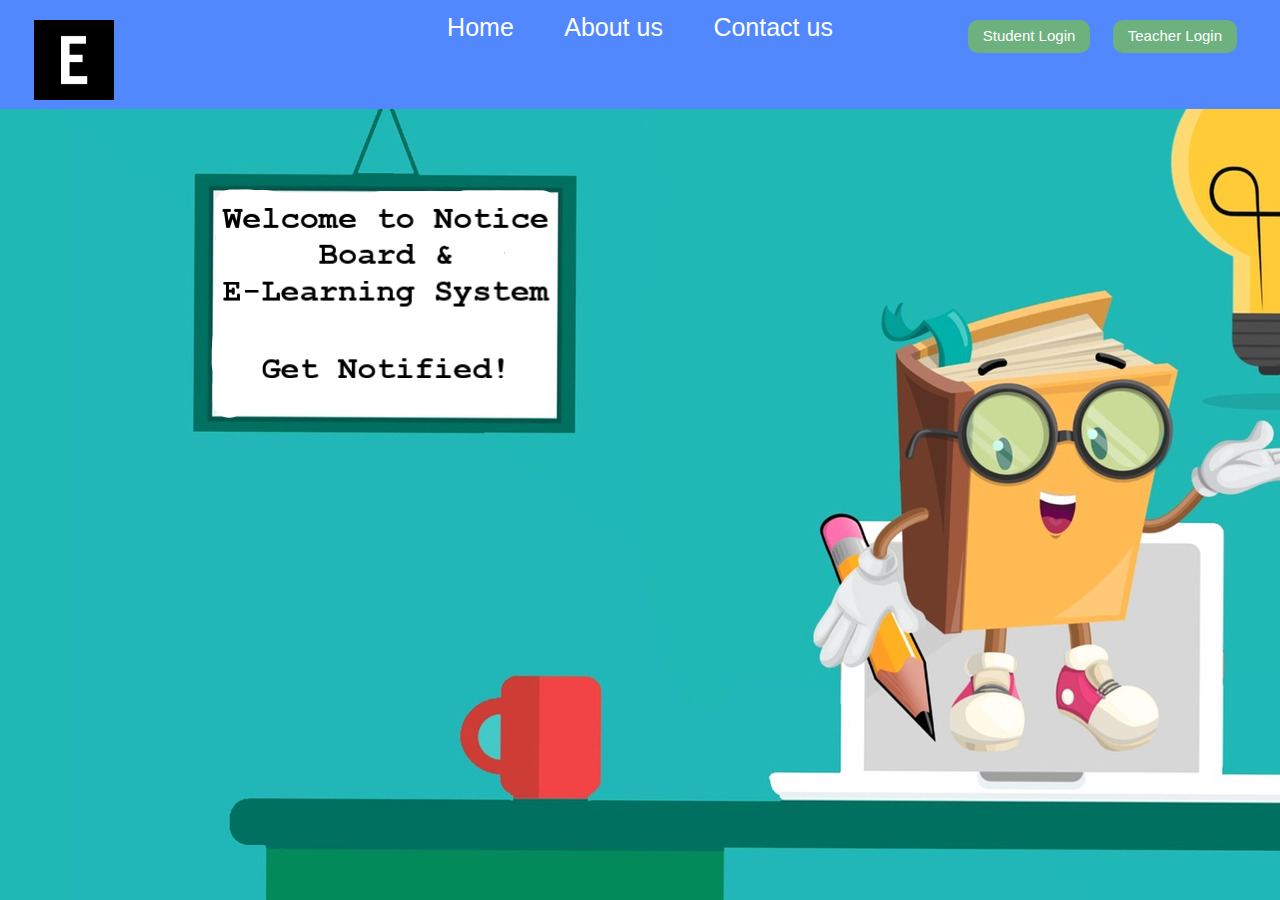
<file: index.html>
<!DOCTYPE html>
<html lang="en">

<head>
    <meta charset="UTF-8">
    <meta name="viewport" content="width=device-width, initial-scale=1.0">
    <title>Home page</title>
    <link rel="stylesheet" href="https://cdn.jsdelivr.net/npm/bootstrap@4.0.0/dist/css/bootstrap.min.css"
        integrity="sha384-Gn5384xqQ1aoWXA+058RXPxPg6fy4IWvTNh0E263XmFcJlSAwiGgFAW/dAiS6JXm" crossorigin="anonymous">
    <link rel="stylesheet" href="css/style.css">
    <style>
        body {
            background: url('img/bg.png');
        }
    </style>
</head>

<body>
    <header class="header" class="navbar navbar-dark bg-primary">
        <!-- This is for logo -->
        <div class="left">
            <img src="img/1.png" alt="">
            <!-- <div>E Learning System</div> -->
        </div>
        <!-- This is for navbar -->
        <div class="mid">
            <ul class="navbar">
                <li><a href="index.html">Home</a></li>
                <li><a href="about.html">About us</a></li>
                <li><a href="contact_us.html">Contact us</a></li>
            </ul>
        </div>
        <!-- This is for buttons -->
        <div class="right">
            <a href="student/student_login.php"><button class="btn">Student Login</button></a>
            <a href="teacher/teacher_login.php"><button class="btn">Teacher Login</button></a>
        </div>
    </header>

</body>

</html>
</file>
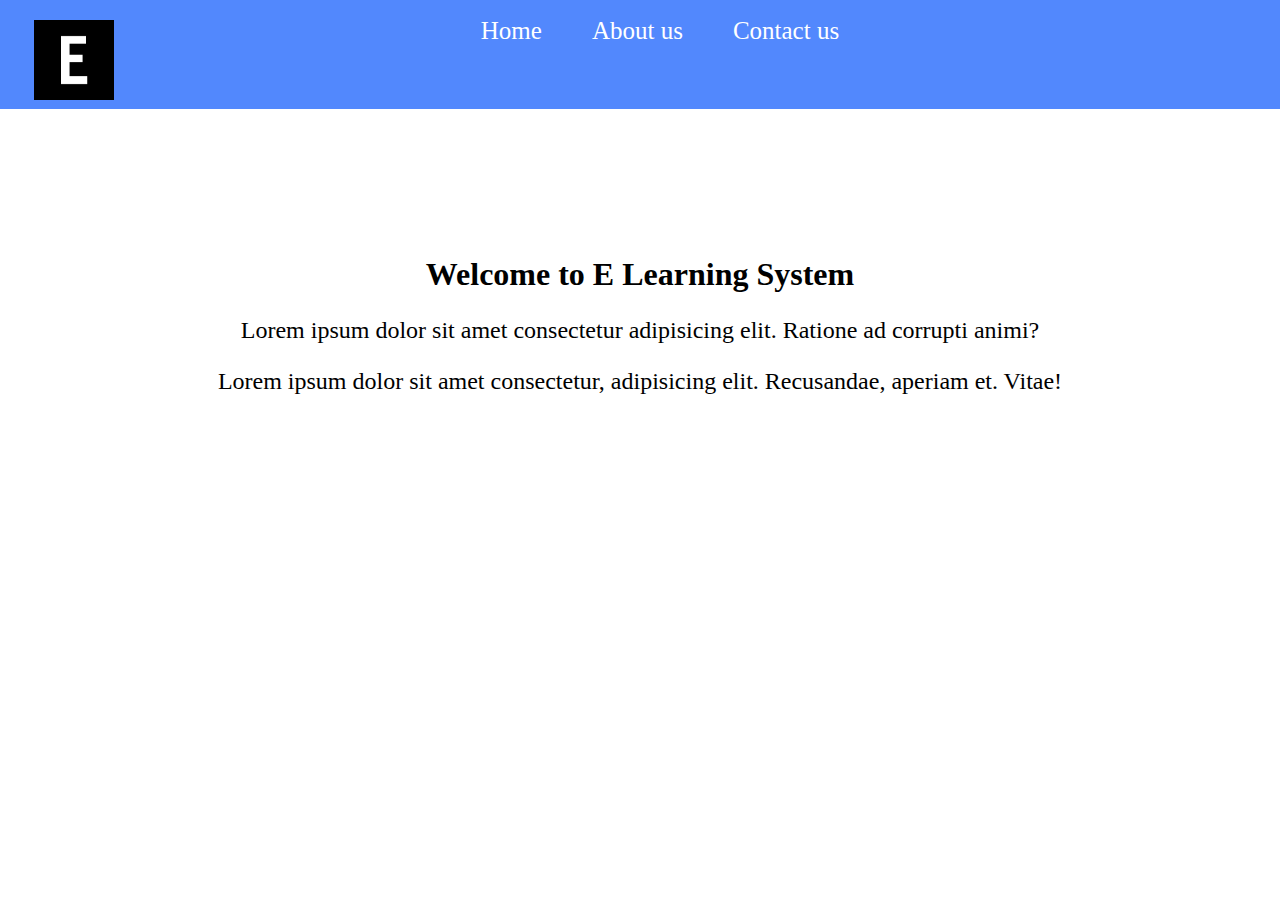
<file: about.html>
<!DOCTYPE html>
<html lang="en">
<head>
    <meta charset="UTF-8">
    <meta name="viewport" content="width=device-width, initial-scale=1.0">
    <title>Home page</title>
    <link rel="stylesheet" href="css/style.css"> 
</head>
<body style="backgound-color:blue">
    <header class="header" class="navbar navbar-dark bg-primary" >
        <!-- This is for logo -->
        <div class="left">
         <img src="img/1.png" alt="">
         <!-- <div>E Learning System</div> -->
        </div>
        <!-- This is for navbar -->
        <div class="mid">
         <ul class="navbar">
             <li><a href="index.html">Home</a></li>
             <li><a href="about.html">About us</a></li>
             <li><a href="index.html">Contact us</a></li>
         </ul>
        </div>
        <!-- This is for buttons -->
        <!-- <div class="right">
         <a href="student_login.html"><button class="btn">Student Login</button></a>
         <a href="teacher_login.html"><button class="btn">Teacher Login</button></a>
        </div> -->
    </header>  
    <section id="home">
        <br><br><br><br><br><br><br>
        <h1 class="h-primary">Welcome to E Learning System</h1>
         <p>Lorem ipsum dolor sit amet consectetur adipisicing elit. Ratione ad corrupti animi?</p>
         <p>Lorem ipsum dolor sit amet consectetur, adipisicing elit. Recusandae, aperiam et. Vitae!</p>
        
    </section>
    
</body>
</html>
</file>
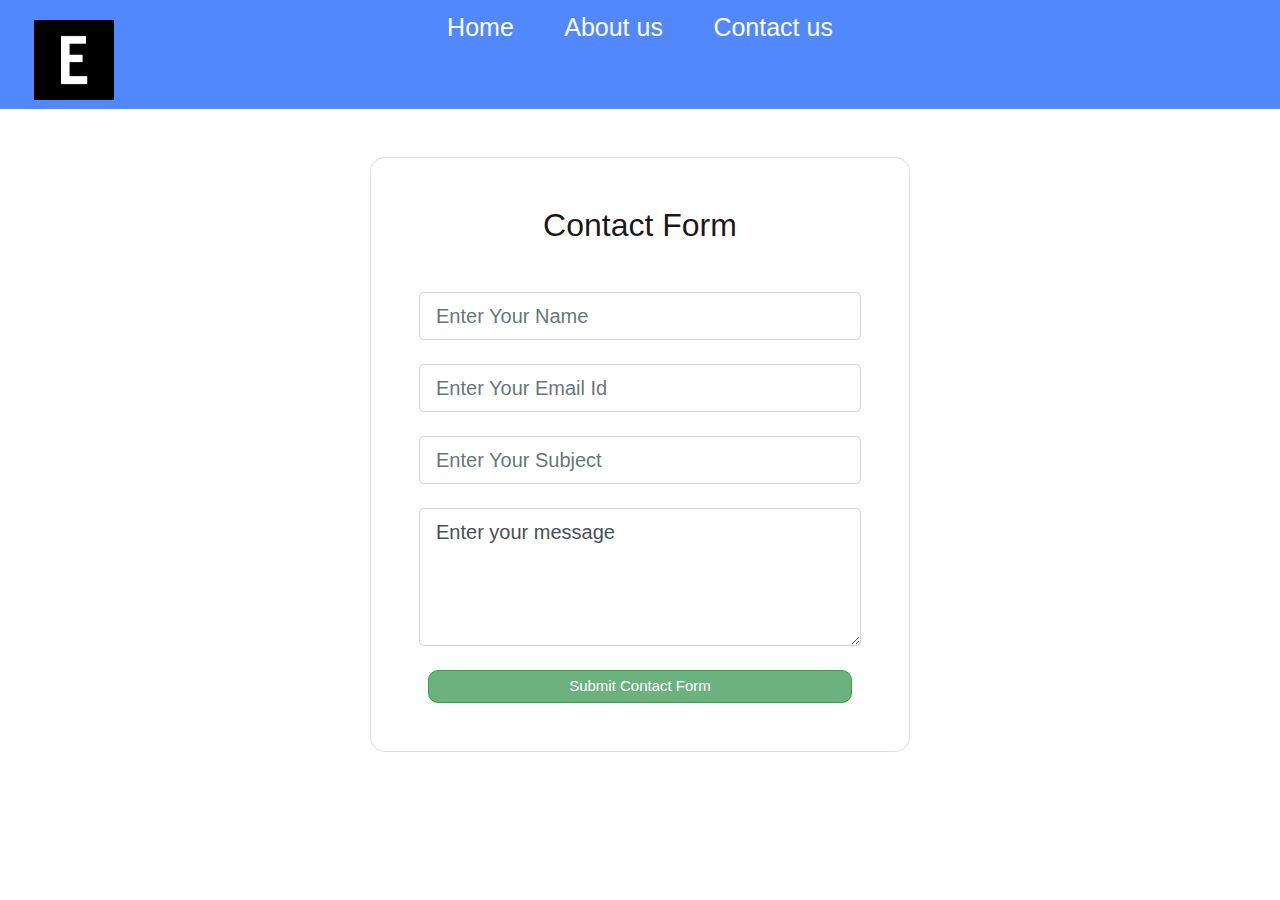
<file: contact_us.html>
<!DOCTYPE html>
<html lang="en">
<head>
    <meta charset="UTF-8">
    <meta name="viewport" content="width=device-width, initial-scale=1.0">
    <title>Home page</title>
    <link rel="stylesheet" href="https://cdn.jsdelivr.net/npm/bootstrap@4.0.0/dist/css/bootstrap.min.css"
        integrity="sha384-Gn5384xqQ1aoWXA+058RXPxPg6fy4IWvTNh0E263XmFcJlSAwiGgFAW/dAiS6JXm" crossorigin="anonymous">
    <link rel="stylesheet" href="css/style.css"> 
</head>
<body >
    <header class="header" class="navbar navbar-dark bg-primary" >
        <!-- This is for logo -->
        <div class="left">
         <img src="img/1.png" alt="">
         <!-- <div>E Learning System</div> -->
        </div>
        <!-- This is for navbar -->
        <div class="mid">
         <ul class="navbar">
             <li><a href="index.html">Home</a></li>
             <li><a href="about.html">About us</a></li>
             <li><a href="index.html">Contact us</a></li>
         </ul>
        </div>
       
        </div> 
    </header>  
    <br><br>
    <Section>
        <div class="mask d-flex align-items-center h-100 gradient-custom-3">
            <div class="container h-100">
                <div class="row d-flex justify-content-center align-items-center h-100">
                    <div class="col-12 col-md-9 col-lg-7 col-xl-6">
                        <div class="card" style="border-radius: 15px;">
                            <div class="card-body p-5">
                                <h2 class="text-center mb-5">Contact Form</h2>

                                <form>

                                    <div class="form-outline mb-4">
                                        <input type="text" name="name" id="name" placeholder="Enter Your Name"
                                            class="form-control form-control-lg" />
                                        <!-- <label class="form-label" for="form3Example1cg">Your Name</label> -->
                                    </div>

                                    <div class="form-outline mb-4">
                                        <input type="email" name="email" id="email" placeholder="Enter Your Email Id"
                                            class="form-control form-control-lg" />
                                        <!-- <label class="form-label" for="form3Example3cg">Your Email</label> -->
                                    </div>

                                    <div class="form-outline mb-4">
                                        <input type="text" name="subject" id="subject" placeholder="Enter Your Subject"
                                            class="form-control form-control-lg" />
                                        <!-- <label class="form-label" for="form3Example1cg">Your Name</label> -->
                                    </div>

                                    <div class="form-outline mb-4">
                                        <textarea id="message" name="message" rows="4" cols="50" placeholder="Enter Your Message" class="form-control form-control-lg" >Enter your message</textarea>
                                        <!-- <label class="form-label" for="form3Example1cg">Your Name</label> -->
                                    </div>

                                    <div class="d-flex justify-content-center">
                                        <button type="button" class="btn btn-success btn-block btn-lg gradient-custom-4 text-body">Submit Contact Form</button>
                                    </div>

                                </form>

                            </div>
                        </div>
                    </div>
                </div>
            </div>
        </div>
    </Section>
    
</body>
</html>
</file>
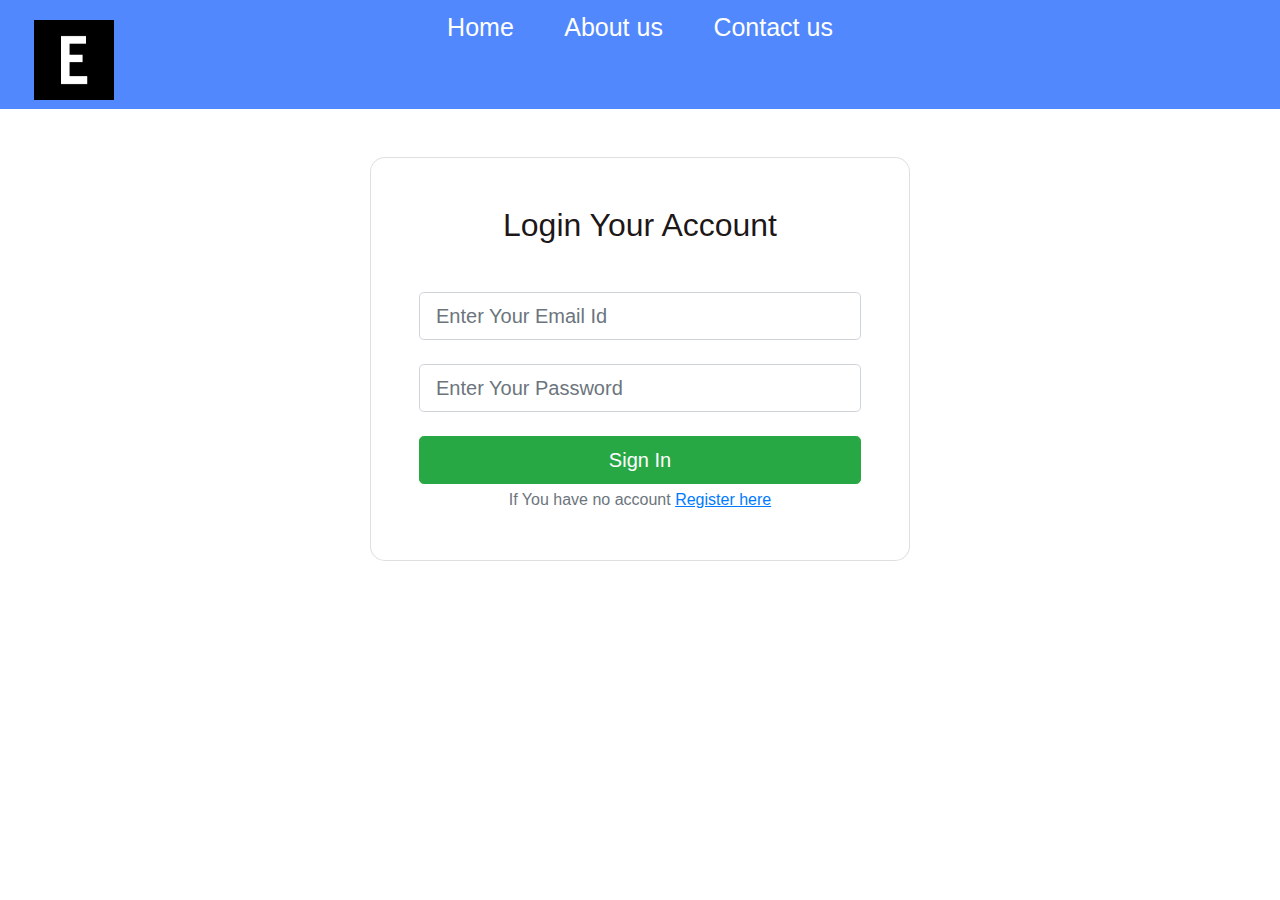
<file: student/student_login.html>
<!DOCTYPE html>
<html lang="en">

<head>
    <meta charset="UTF-8">
    <meta name="viewport" content="width=device-width, initial-scale=1.0">
    <title>Student Login page</title>
    <link rel="stylesheet" href="https://cdn.jsdelivr.net/npm/bootstrap@4.0.0/dist/css/bootstrap.min.css"
        integrity="sha384-Gn5384xqQ1aoWXA+058RXPxPg6fy4IWvTNh0E263XmFcJlSAwiGgFAW/dAiS6JXm" crossorigin="anonymous">
    <link rel="stylesheet" href="css/style.css">
    <style>

    </style>
</head>

<body>
    <header class="header">
        <!-- This is for logo -->
        <div class="left">
            <img src="../img/1.png" alt="">
            <!-- <div>E Learning System</div> -->
        </div>
        <!-- This is for navbar -->
        <div class="mid">
            <ul class="navbar">
                <li><a href="../index.html">Home</a></li>
                <li><a href="../about.html">About us</a></li>
                <li><a href="../contact_us.html">Contact us</a></li>
            </ul>
        </div>
    </header>
   <br><br>

    <Section>
        <div class="mask d-flex align-items-center h-100 gradient-custom-3">
            <div class="container h-100">
                <div class="row d-flex justify-content-center align-items-center h-100">
                    <div class="col-12 col-md-9 col-lg-7 col-xl-6">
                        <div class="card" style="border-radius: 15px;">
                            <div class="card-body p-5">
                                <h2 class="text-center mb-5">Login Your Account</h2>

                                <form>

                                    <div class="form-outline mb-4">
                                        <input type="email" name="email" id="email" placeholder="Enter Your Email Id"
                                            class="form-control form-control-lg" />
                                        <!-- <label class="form-label" for="form3Example3cg">Your Email</label> -->
                                    </div>

                                    <div class="form-outline mb-4">
                                        <input type="password" name="password" id="password"
                                            placeholder="Enter Your Password" class="form-control form-control-lg" />
                                        <!-- <label class="form-label" for="form3Example4cg">Password</label> -->
                                    </div>

                                    <div class="d-flex justify-content-center">
                                        <button type="button"
                                            class="btn btn-success btn-block btn-lg gradient-custom-4 text-body">Sign
                                            In</button>
                                    </div>

                                    <p class="text-center text-muted mt-1 mb-0">If You have no account <a href="student_signup.html"
                                            class="fw-bold text-body"><u>Register here</u></a></p>

                                </form>

                            </div>
                        </div>
                    </div>
                </div>
            </div>
        </div>
    </Section>
</body>

</html>
</file>
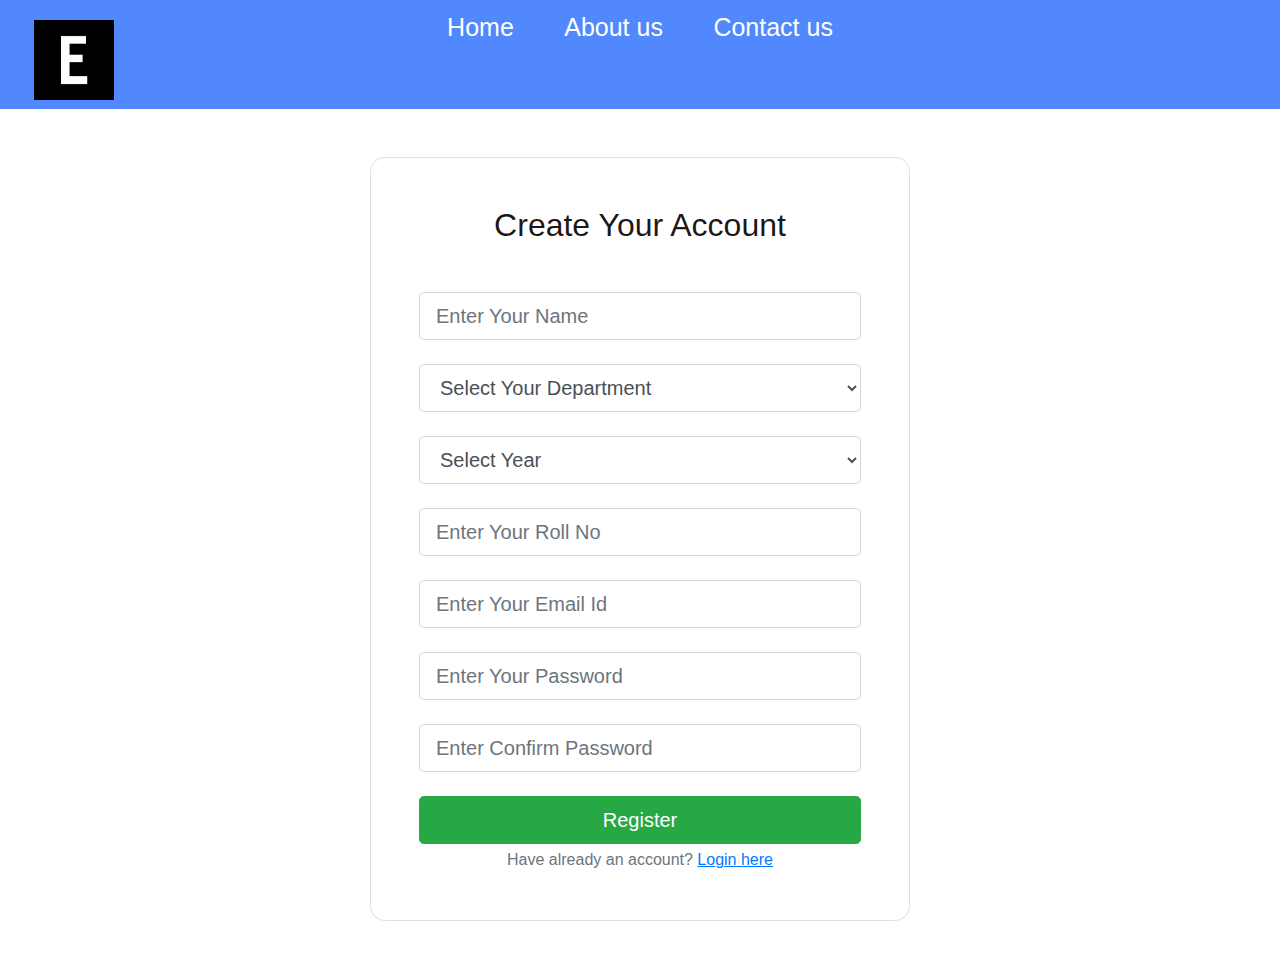
<file: student/student_signup.html>
<!DOCTYPE html>
<html lang="en">

<head>
    <meta charset="UTF-8">
    <meta name="viewport" content="width=device-width, initial-scale=1.0">
    <title>Student Sign up</title>
    <link rel="stylesheet" href="https://cdn.jsdelivr.net/npm/bootstrap@4.0.0/dist/css/bootstrap.min.css"
        integrity="sha384-Gn5384xqQ1aoWXA+058RXPxPg6fy4IWvTNh0E263XmFcJlSAwiGgFAW/dAiS6JXm" crossorigin="anonymous">
    <link rel="stylesheet" href="css/style.css">
</head>

<body>
    <header class="header">
        <!-- This is for logo -->
        <div class="left">
            <img src="../img/1.png" alt="">
            <!-- <div>E Learning System</div> -->
        </div>
        <!-- This is for navbar -->
        <div class="mid">
            <ul class="navbar">
                <li><a href="../index.html">Home</a></li>
                <li><a href="../about.html">About us</a></li>
                <li><a href="../contact_us.html">Contact us</a></li>
            </ul>
        </div>
    </header>
    <br><br>
    <Section>
        <div class="mask d-flex align-items-center h-100 gradient-custom-3">
            <div class="container h-100">
                <div class="row d-flex justify-content-center align-items-center h-100">
                    <div class="col-12 col-md-9 col-lg-7 col-xl-6">
                        <div class="card" style="border-radius: 15px;">
                            <div class="card-body p-5">
                                <h2 class="text-center mb-5">Create Your Account</h2>

                                <form>

                                    <div class="form-outline mb-4">
                                        <input type="text" name="name" id="name" placeholder="Enter Your Name"
                                            class="form-control form-control-lg" />
                                        <!-- <label class="form-label" for="form3Example1cg">Your Name</label> -->
                                    </div>

                                    <div class="form-outline mb-4">
                                        <select id="dept" name="department" class="form-control form-control-lg">
                                            <option value="0">Select Your Department</option>
                                            <option value="Computer Sceience And Engineering">Computer Sceience And
                                                Engineering
                                            </option>
                                            <option value="Information Technology">Information Technology</option>
                                            <option value="Mechanical Engineering">Mechanical Engineering</option>
                                            <option value="Biotechnology">Biotechnology</option>
                                            <option value="Electronics & Communication Engineering">Electronics &
                                                Communication
                                                Engineering
                                            </option>
                                            <option value="Electrical Engineering">Electrical Engineering</option>
                                            <option value="Applied Electronics & Instrumentation Engineering">Applied
                                                Electronics &
                                                Instrumentation Engineering</option>
                                            <option value="Chemical Engineering">Chemical Engineering</option>
                                            <option value="Civil Engineering">Civil Engineering</option>
                                        </select>
                                    </div>

                                    <div class="form-outline mb-4">
                                        <select id="year" name="year"  class="form-control form-control-lg">
                                            <option value="0">Select Year</option>
                                            <option value="1"> 1</option>
                                            <option value="2"> 2</option>
                                            <option value="3"> 3</option>
                                            <option value="4"> 4</option>
                                        </select>
                                    </div>

                                    <div class="form-outline mb-4">
                                        <input type="number" name="roll" id="roll" placeholder="Enter Your Roll No"
                                            class="form-control form-control-lg" />
                                        <!-- <label class="form-label" for="form3Example3cg">Your Email</label> -->
                                    </div>

                                    <div class="form-outline mb-4">
                                        <input type="email" name="email" id="email" placeholder="Enter Your Email Id"
                                            class="form-control form-control-lg" />
                                        <!-- <label class="form-label" for="form3Example3cg">Your Email</label> -->
                                    </div>

                                    <div class="form-outline mb-4">
                                        <input type="password" name="password" id="password"
                                            placeholder="Enter Your Password" class="form-control form-control-lg" />
                                        <!-- <label class="form-label" for="form3Example4cg">Password</label> -->
                                    </div>

                                    <div class="form-outline mb-4">
                                        <input type="password" name="password" id="password"
                                            placeholder="Enter Confirm Password" class="form-control form-control-lg" />
                                        <!-- <label class="form-label" for="form3Example4cdg">Repeat your password</label> -->
                                    </div>


                                    <div class="d-flex justify-content-center">
                                        <button type="button"
                                            class="btn btn-success btn-block btn-lg gradient-custom-4 text-body">Register</button>
                                    </div>

                                    <p class="text-center text-muted mt-1 mb-0">Have already an account? <a href="student_login.html"
                                            class="fw-bold text-body"><u>Login here</u></a></p>

                                </form>

                            </div>
                        </div>
                    </div>
                </div>
            </div>
        </div>
    </Section>
    <br><br>
</body>

</html>
</file>
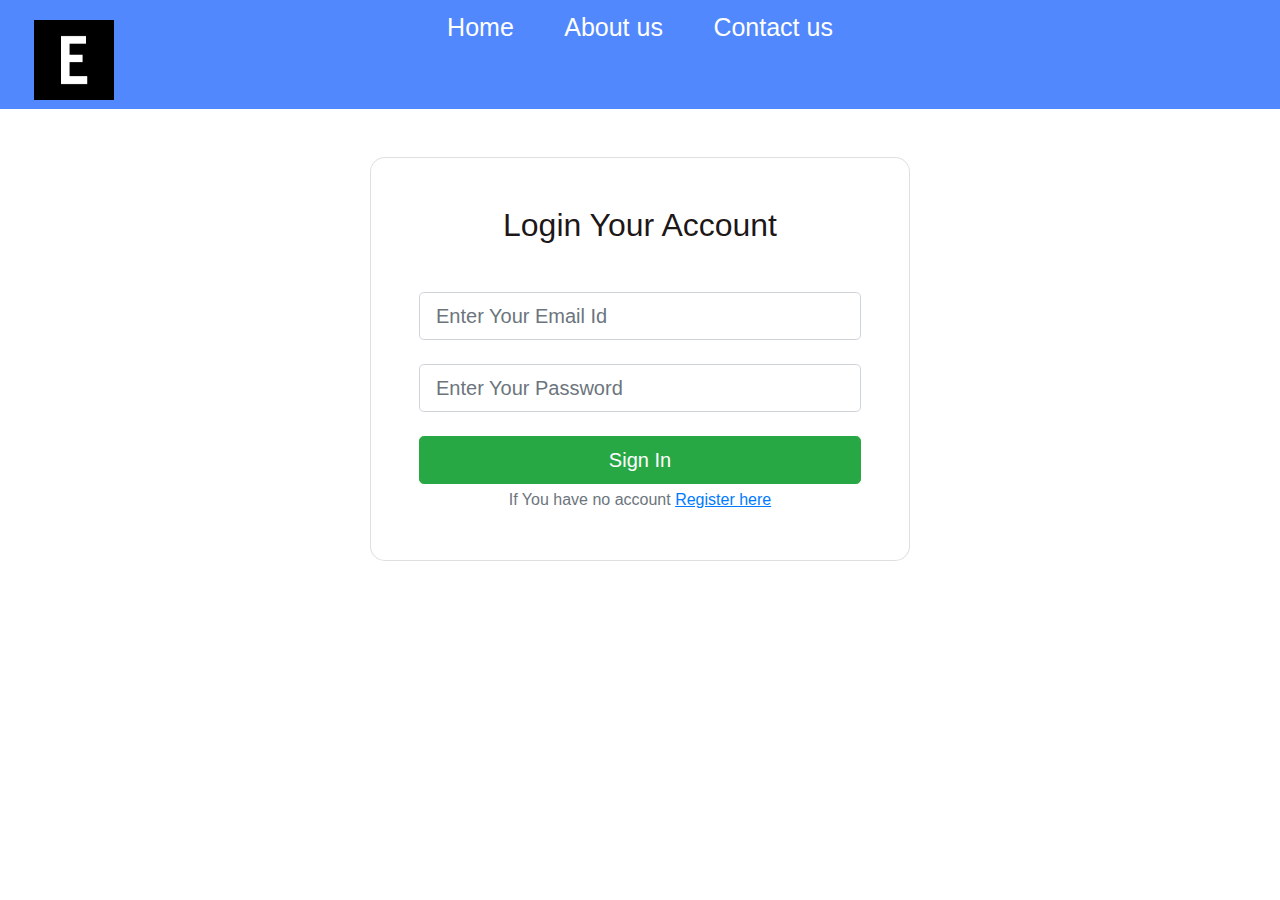
<file: teacher/teacher_login.html>
<!DOCTYPE html>
<html lang="en">

<head>
    <meta charset="UTF-8">
    <meta name="viewport" content="width=device-width, initial-scale=1.0">
    <title>Teacher Login page</title>
    <link rel="stylesheet" href="https://cdn.jsdelivr.net/npm/bootstrap@4.0.0/dist/css/bootstrap.min.css"
        integrity="sha384-Gn5384xqQ1aoWXA+058RXPxPg6fy4IWvTNh0E263XmFcJlSAwiGgFAW/dAiS6JXm" crossorigin="anonymous">
    <link rel="stylesheet" href="css/style.css">
</head>

<body>
    <header class="header">
        <!-- This is for logo -->
        <div class="left">
            <img src="../img/1.png" alt="">
            <!-- <div>E Learning System</div> -->
        </div>
        <!-- This is for navbar -->
        <div class="mid">
            <ul class="navbar">
                <li><a href="../index.html">Home</a></li>
                <li><a href="../about.html">About us</a></li>
                <li><a href="../contact_us.html">Contact us</a></li>
            </ul>
        </div>
        <!-- This is for buttons -->

    </header>
    <br><br>
    <Section>
        <div class="mask d-flex align-items-center h-100 gradient-custom-3">
            <div class="container h-100">
                <div class="row d-flex justify-content-center align-items-center h-100">
                    <div class="col-12 col-md-9 col-lg-7 col-xl-6">
                        <div class="card" style="border-radius: 15px;">
                            <div class="card-body p-5">
                                <h2 class="text-center mb-5">Login Your Account</h2>

                                <form>

                                    <div class="form-outline mb-4">
                                        <input type="email" name="email" id="email" placeholder="Enter Your Email Id"
                                            class="form-control form-control-lg" />
                                        <!-- <label class="form-label" for="form3Example3cg">Your Email</label> -->
                                    </div>

                                    <div class="form-outline mb-4">
                                        <input type="password" name="password" id="password"
                                            placeholder="Enter Your Password" class="form-control form-control-lg" />
                                        <!-- <label class="form-label" for="form3Example4cg">Password</label> -->
                                    </div>

                                    <div class="d-flex justify-content-center">
                                        <button type="button"
                                            class="btn btn-success btn-block btn-lg gradient-custom-4 text-body">Sign
                                            In</button>
                                    </div>

                                    <p class="text-center text-muted mt-1 mb-0">If You have no account <a href="teacher_signup.html"
                                            class="fw-bold text-body"><u>Register here</u></a></p>

                                </form>

                            </div>
                        </div>
                    </div>
                </div>
            </div>
        </div>
    </Section>
</body>

</html>
</file>
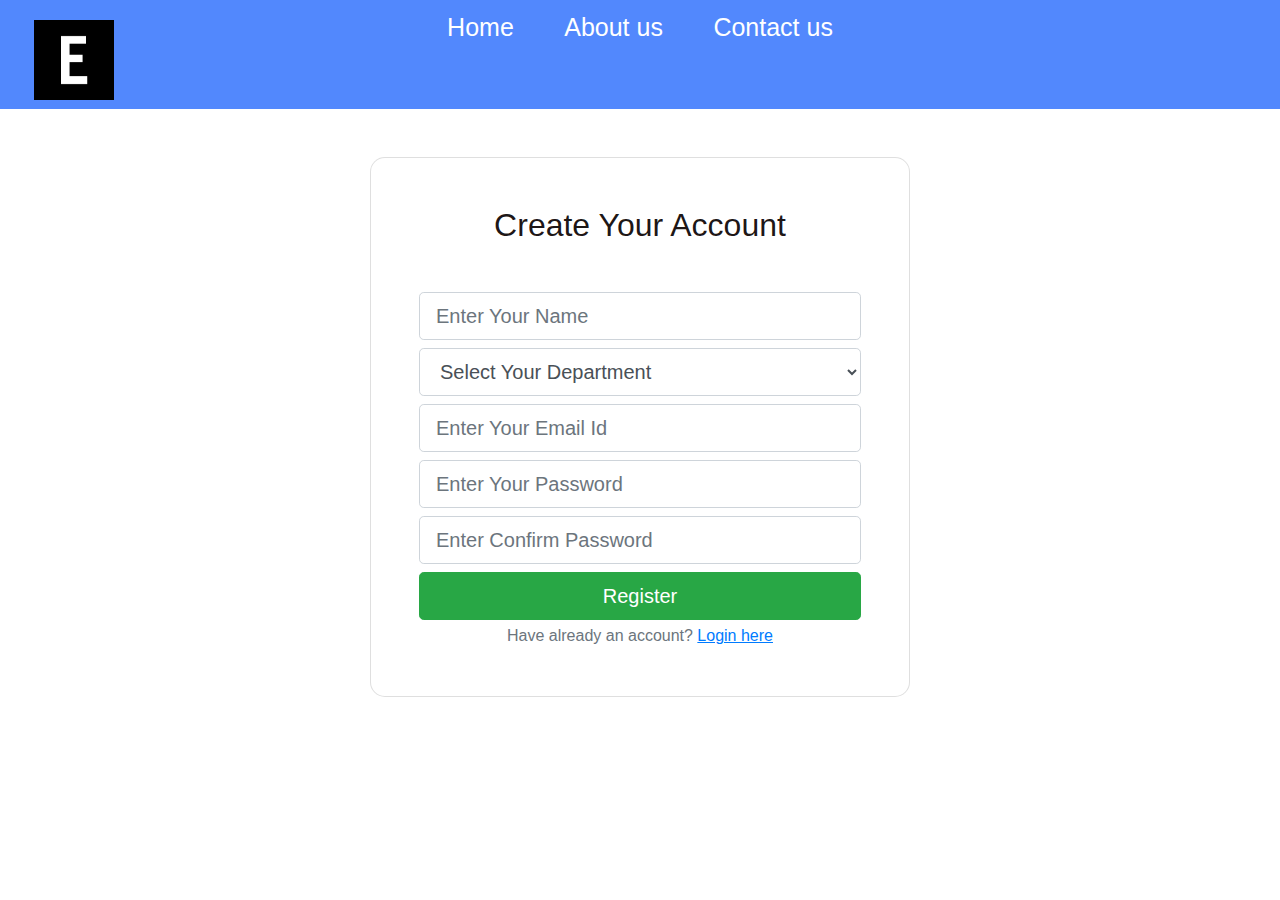
<file: teacher/teacher_signup.html>
<!DOCTYPE html>
<html lang="en">

<head>
    <meta charset="UTF-8">
    <meta name="viewport" content="width=device-width, initial-scale=1.0">
    <title>Teacher Sign up</title>
    <link rel="stylesheet" href="https://cdn.jsdelivr.net/npm/bootstrap@4.0.0/dist/css/bootstrap.min.css"
        integrity="sha384-Gn5384xqQ1aoWXA+058RXPxPg6fy4IWvTNh0E263XmFcJlSAwiGgFAW/dAiS6JXm" crossorigin="anonymous">
    <link rel="stylesheet" href="css/style.css">

</head>

<body>
    <header class="header">
        <!-- This is for logo -->
        <div class="left">
            <img src="../img/1.png" alt="">
            <!-- <div>E Learning System</div> -->
        </div>
        <!-- This is for navbar -->
        <div class="mid">
            <ul class="navbar">
                <li><a href="../index.html">Home</a></li>
                <li><a href="../about.html">About us</a></li>
                <li><a href="../contact_us.html">Contact us</a></li>
            </ul>
        </div>
    </header>
    <br><br>
    <Section>
        <div class="mask d-flex align-items-center h-100 gradient-custom-3">
            <div class="container h-100">
                <div class="row d-flex justify-content-center align-items-center h-100">
                    <div class="col-12 col-md-9 col-lg-7 col-xl-6">
                        <div class="card" style="border-radius: 15px;">
                            <div class="card-body p-5">
                                <h2 class="text-center mb-5">Create Your Account</h2>

                                <form>

                                    <div class="form-outline mb-2">
                                        <input type="text" name="name" id="name" placeholder="Enter Your Name"
                                            class="form-control form-control-lg" />
                                        <!-- <label class="form-label" for="form3Example1cg">Your Name</label> -->
                                    </div>

                                    <div class="form-outline mb-2">
                                        <select id="dept" name="department" class="form-control form-control-lg">
                                            <option value="0">Select Your Department</option>
                                            <option value="Computer Sceience And Engineering">Computer Sceience And
                                                Engineering
                                            </option>
                                            <option value="Information Technology">Information Technology</option>
                                            <option value="Mechanical Engineering">Mechanical Engineering</option>
                                            <option value="Biotechnology">Biotechnology</option>
                                            <option value="Electronics & Communication Engineering">Electronics &
                                                Communication
                                                Engineering
                                            </option>
                                            <option value="Electrical Engineering">Electrical Engineering</option>
                                            <option value="Applied Electronics & Instrumentation Engineering">Applied
                                                Electronics &
                                                Instrumentation Engineering</option>
                                            <option value="Chemical Engineering">Chemical Engineering</option>
                                            <option value="Civil Engineering">Civil Engineering</option>
                                        </select>
                                    </div>

                                    <div class="form-outline mb-2">
                                        <input type="email" name="email" id="email" placeholder="Enter Your Email Id"
                                            class="form-control form-control-lg" />
                                        <!-- <label class="form-label" for="form3Example3cg">Your Email</label> -->
                                    </div>

                                    <div class="form-outline mb-2">
                                        <input type="password" name="password" id="password"
                                            placeholder="Enter Your Password" class="form-control form-control-lg" />
                                        <!-- <label class="form-label" for="form3Example4cg">Password</label> -->
                                    </div>

                                    <div class="form-outline mb-2">
                                        <input type="password" name="password" id="password"
                                            placeholder="Enter Confirm Password" class="form-control form-control-lg" />
                                        <!-- <label class="form-label" for="form3Example4cdg">Repeat your password</label> -->
                                    </div>


                                    <div class="d-flex justify-content-center">
                                        <button type="button"
                                            class="btn btn-success btn-block btn-lg gradient-custom-4 text-body">Register</button>
                                    </div>

                                    <p class="text-center text-muted mt-1 mb-0">Have already an account? <a href="teacher_login.html"
                                            class="fw-bold text-body"><u>Login here</u></a></p>

                                </form>

                            </div>
                        </div>
                    </div>
                </div>
            </div>
        </div>
    </Section>
   
</body>

</html>
</file>
<file: css/style.css>
body{
    margin:-11px;
    padding:0px;
    /* background:url('../img/bg.png');  */
    color:rgba(7, 0, 0, 0.904);
}
.header{
    top:0px;
    width:100%;
    height:120px;
    background-color: rgb(82, 136, 253);
    display:flex;
    text-align: center;
    
}
.left{
   display:inline-block;
   /* border:2px solid green; */
   position:absolute;
   left:34px;
   top:20px;
}
.left img{
   width: 80px;
}
.left div{
   text-align: center;
}
.mid {
   /* border:2px solid rgb(46, 6, 73);  */
   display: block;
   text-align: center;
   width: 40%;
   margin: 12px auto;

}
.right{
   /* border:2px solid yellow; */
   display:inline-block;
   position:absolute;
   right:34px;
   top:20px;
}
.navbar{
   display:inline-block;
}
.navbar li{
   display:inline-block;
   font-size:25px;
    
    color:rgb(10, 1, 1)
}
.navbar li a{
   color:white;
   text-decoration:none;
   padding: 34px 23px;
}
.navbar li a:hover,.navbar li a.action{
   text-decoration:none;
   color:rgb(11, 10, 10);
}
.btn{
margin:0px 9px;
background-color:rgb(109, 177, 127);
color:white;
padding: 4px 14px;
/* border:2px solid gray; */
border-radius:10px;
font-size:15px;
cursor:pointer;

}
.btn:hover{
background-color:rgb(14, 13, 13)
}

/* Home Section */

#home::before{
content:"";
position:absolute;
height:578px;
top:110px;
left:0px;

} 
#home{
top:1250px;
}

#home h1{
top:500px;

color:black;
text-align:center;

}
#home p{
top:100px;
color:black;
text-align:center;
font-size:1.5rem;
}
</file>
<file: student/css/style.css>
body{
    margin:-11px;
    padding:0px;
    /* background:url('../img/bg.png');  */
    color:rgba(7, 0, 0, 0.904);
}
.header{
    top:0px;
    width:100%;
    height:120px;
    background-color: rgb(82, 136, 253);
    display:flex;
    text-align: center;
    
}
.left{
   display:inline-block;
   position:absolute;
   left:34px;
   top:20px;
}
.left img{
   width: 80px;
}
.left div{
   text-align: center;
}
.mid {
   display: block;
   width: 40%;
   margin: 12px auto;

}

.navbar{
   display:inline-block;
}
.navbar li{
   display:inline-block;
   font-size:25px;
    
    color:rgb(10, 1, 1)
}
.navbar li a{
   color:white;
   text-decoration:none;
   padding: 34px 23px;
}
.navbar li a:hover,.navbar li a.action{
   text-decoration:underline;
   color:rgb(8, 8, 8);
}
.btn1{
margin:0px 9px;
background-color:black;
color:white;
padding: 4px 14px;
/* border:2px solid gray; */
border-radius:10px;
font-size:15px;
cursor:pointer;

}
.btn1:hover{
background-color:rgb(221, 134, 134)
}

/* Student Section */
/* Login Form */
#form{
position:relative;;
}
#form::before{
content:"";
position:absolute;
width:100%;
height:100%;
z-index:-1;
opacity:0.7;
/* background-color: burlywood; */
/* background:url('img/contact.png') no-repeat center center/cover; */


}
#form-box{
display:flex;
justify-content: center;
align-items: center;
padding-bottom:34px; 
border-radius:40px;
}
#form-box input{
width:100%;
padding:0.5rem;


}
#form-box form{
width:40%;

}
#form-box label{
font-size:1.3rem;
}
#btn{
display:flex;
justify-content:center;
align-items:center;
}
</file>
<file: teacher/css/style.css>
body{
    margin:-11px;
    padding:0px;
    /* background:url('../img/bg.png');  */
    color:rgba(7, 0, 0, 0.904);
}
.header{
    top:0px;
    width:100%;
    height:120px;
    background-color: rgb(82, 136, 253);
    display:flex;
    text-align: center;
    
}
.left{
   display:inline-block;
   position:absolute;
   left:34px;
   top:20px;
}
.left img{
   width: 80px;
}
.left div{
   text-align: center;
}
.mid {
   display: block;
   width: 40%;
   margin: 12px auto;

}

.navbar{
   display:inline-block;
}
.navbar li{
   display:inline-block;
   font-size:25px;
    
    color:rgb(10, 1, 1)
}
.navbar li a{
   color:white;
   text-decoration:none;
   padding: 34px 23px;
}
.navbar li a:hover,.navbar li a.action{
   text-decoration:underline;
   color:rgb(8, 8, 8);
}
.btn1{
margin:0px 9px;
background-color:black;
color:white;
padding: 4px 14px;
/* border:2px solid gray; */
border-radius:10px;
font-size:15px;
cursor:pointer;

}
.btn1:hover{
background-color:rgb(221, 134, 134)
}

/* Student Section */
/* Login Form */
#form{
position:relative;;
}
#form::before{
content:"";
position:absolute;
width:100%;
height:100%;
z-index:-1;
opacity:0.7;
/* background-color: burlywood; */
/* background:url('img/contact.png') no-repeat center center/cover; */


}
#form-box{
display:flex;
justify-content: center;
align-items: center;
padding-bottom:34px; 
border-radius:40px;
}
#form-box input{
width:100%;
padding:0.5rem;


}
#form-box form{
width:40%;

}
#form-box label{
font-size:1.3rem;
}
#btn{
display:flex;
justify-content:center;
align-items:center;
}
</file>
